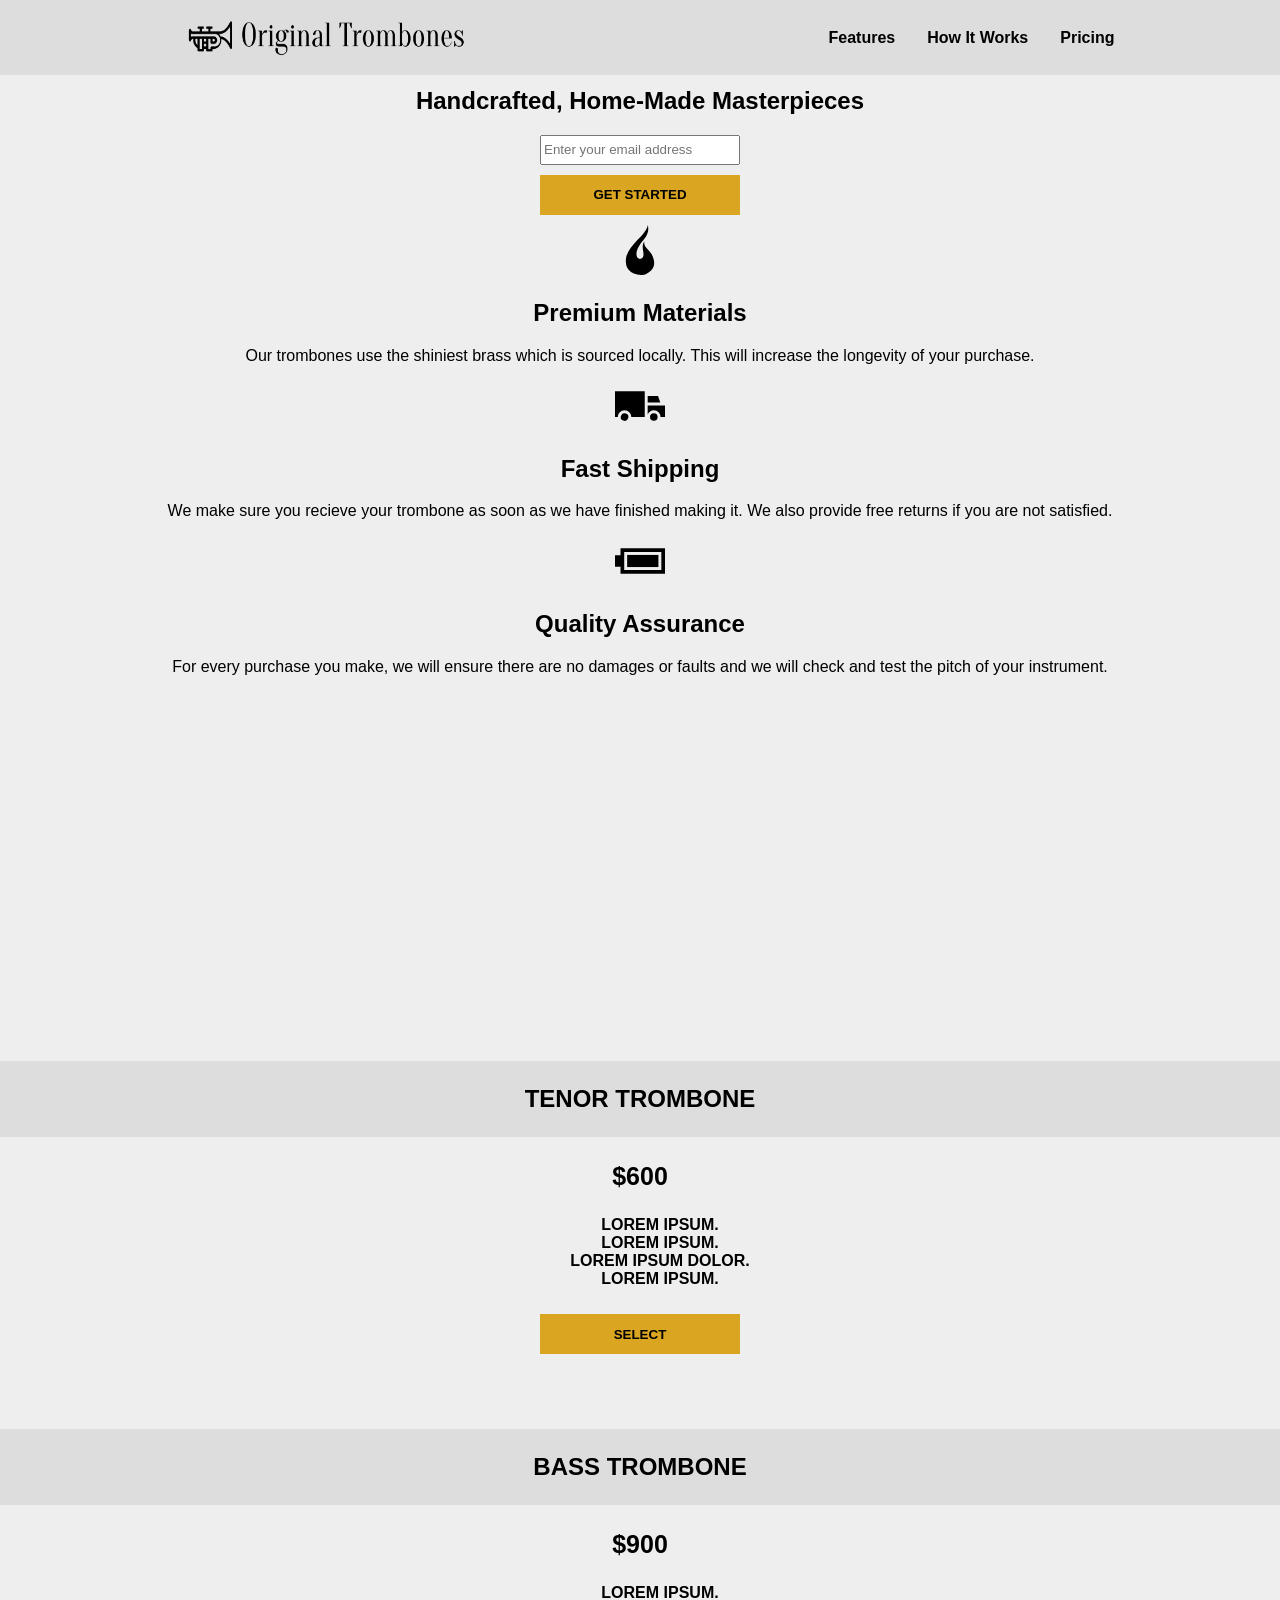
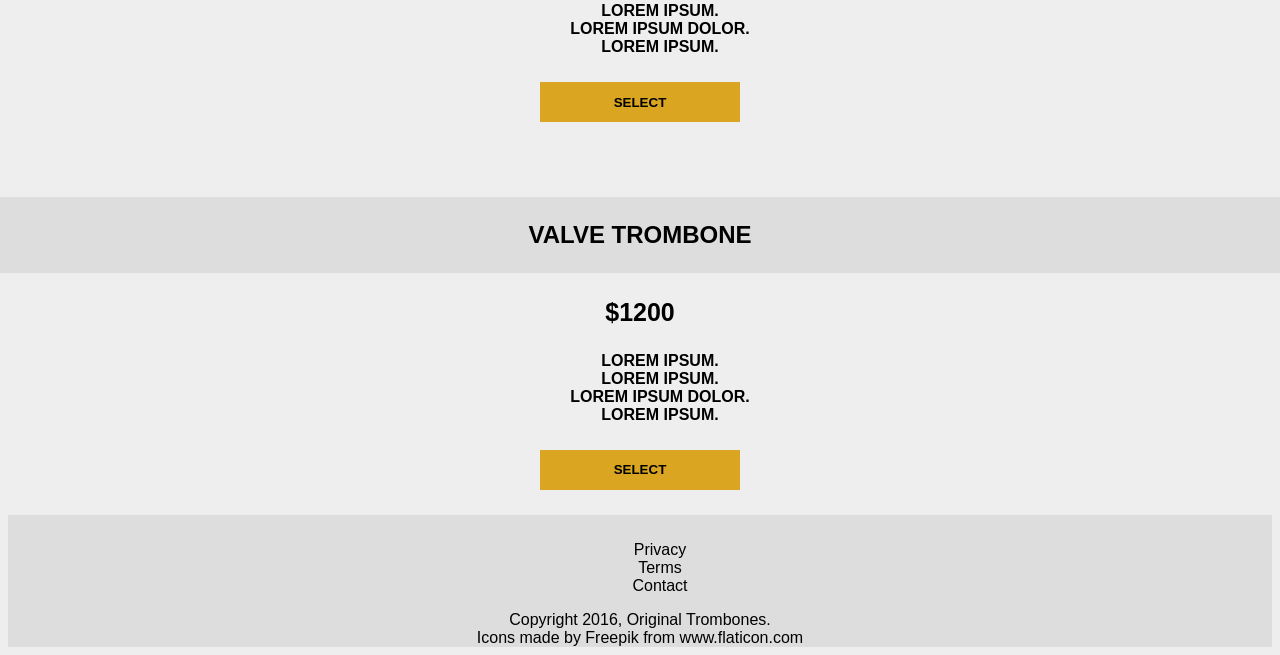
<file: 110/responsive-landing-page/index.html>
<!DOCTYPE html>
<html>
  <head>
    <meta charset="UTF-8" />
    <meta name="viewport" content="width=device-width" />

    <title>Original Trombone</title>

    <link rel="stylesheet" href="assets/css/styles.css" type="text/css" />
  </head>
  <body>
      <header>
        <img src="assets/images/original_trombones.png" alt="Original Trombones" height="40" width="300" id="headimage">
        
        <nav>
            <ul id="navbar">
                <li><a href="#">Features</a></li>
                <li><a href="#">How It Works</a></li>
                <li><a href="#">Pricing</a></li>
            </ul>
        </nav>
      </header>
          <h2 id="title">Handcrafted, Home-Made Masterpieces</h2>
      
            <form>
                <input name="email" id="email" type="email" placeholder="Enter your email address" required/>
                <br>
                <input id="submit" type="submit" value="Get Started"/>
            </form>
        <img src="assets/images/flame.svg" alt="Flame icon" height="50" width="50" class="icon">
          <h2>Premium Materials</h2>
            <p>Our trombones use the shiniest brass which is sourced locally. This will
    increase the longevity of your purchase.</p>
      
        <img src="assets/images/truck.svg" alt="Icon of a truck" height="50" width="50" class="icon">
             
          <h2>Fast Shipping</h2>
            <p>We make sure you recieve your trombone as soon as we have finished making it. We also provide free returns if you are not satisfied.</p>
      
    <div class="icon">
        <img src="assets/images/battery.svg" alt="Icon of a battery" height="50" width="50" class="icon">
    </div>
          <h2>Quality Assurance</h2>
            <p>For every purchase you make, we will ensure there are no damages or faults and we will check and test the pitch of your instrument.</p>
            
            <iframe width="560" height="315" src="https://www.youtube.com/embed/y8Yv4pnO7qc" frameborder="0" allow="accelerometer; autoplay; clipboard-write; encrypted-media; gyroscope; picture-in-picture" allowfullscreen></iframe>

        <section id="store">
            <div class="product"><h2>TENOR TROMBONE</h2>
                <h3>$600</h3>
                <ul>
                    <li>Lorem ipsum.</li>
                    <li>Lorem ipsum.</li>
                    <li>Lorem ipsum dolor.</li>
                    <li>Lorem ipsum.</li>
                </ul>
                    <button class="select">Select</button>
            </div>
            
            <div class="product"><h2>BASS TROMBONE</h2>
                <h3>$900</h3>
                <ul>
                    <li>Lorem ipsum.</li>
                    <li>Lorem ipsum.</li>
                    <li>Lorem ipsum dolor.</li>
                    <li>Lorem ipsum.</li>
                </ul>
                    <button class="select">Select</button>
            </div>
            
            <div class="product"><h2>VALVE TROMBONE</h2>
                <h3>$1200</h3>
                <ul>
                    <li>Lorem ipsum.</li>
                    <li>Lorem ipsum.</li>
                    <li>Lorem ipsum dolor.</li>
                    <li>Lorem ipsum.</li>
                </ul>
                    <button class="select">Select</button>
            </div>
        </section>
      <footer>
        <ul>
            <li><a href="url">Privacy</a></li>
            <li><a href="url">Terms</a></li>
            <li><a href="url">Contact</a></li>
        </ul>
        
        <span>Copyright 2016, Original Trombones.</span>
          <div>
      Icons made by <a href="https://www.flaticon.com/authors/freepik" title="Freepik">Freepik</a> from <a href="https://www.flaticon.com/" title="Flaticon">www.flaticon.com</a>
    </div>
      </footer>
  </body>
</html>
</file>
<file: 110/responsive-landing-page/assets/css/styles.css>
/* General Styles */
html {
    font-family: sans-serif, serif, monospace;
    text-align: center;
}

body {
    background-color: #eee;
}

/* Nav stuff */

#navbar {
    text-align: center;
    font-weight: 550;
    display: inline-flex;
}

#navbar li {
    padding-left: 2em;
}

li {
    list-style: none;
    text-align: center;
}

a {
    color: black;
    text-decoration: none;
}

/* Header */

header {
    top: 0;
    min-height: 75px;
    padding: 0 20px;
    display: flex;
    justify-content: space-around;
    align-items: center;
    background-color: #ddd;
    margin: -8px
}

/* Form Styles */

#email {
    width: 200px;
    height: 30px;
    display: inline-block;
}

#submit, .select {
    font-weight: 600;
    margin: 10px;
    height: 40px;
    width: 200px;
    background-color: goldenrod;
    border: none;
    text-transform: uppercase;
}

/* Body Elements */

.icon {
    width: 60vm;
    display: inline-flex;
    align-items: center;
    justify-content: center;
}

#title {
    display: inline-flex;
}

.product {
    padding: 15px 0;
    width: 100%;
    text-transform: uppercase;
    font-weight: 700;
    margin-top: 15px;
}

.product h2 {
    background-color: #ddd;
    margin-left: -8px;
    margin-right: -8px;
    padding: 1em;
}

h3 {
    font-size: 25px;
}

footer {
    background-color: #ddd;
    padding-top: 10px;
    text-align: center;
}

/* Apply to all sizes */
*, *:before, *:after {
  box-sizing: border-box;
}

/* Media Query */

@media (max-width:800px) {
    .icon {
        margin-top: 15px;
        width: 100%;
        position: relative;
    }
    
    #navbar {
        display: inline-block;
        width: 100%;
        position: relative;
    }
    
    #navbar li {
        margin-bottom: 15px;
    }
    
    .product h2 {
        padding: 0.1em;
    }
    
    #submit, .select {
        width: 150px;
        height: 30px;
        font-size: 14;
    }
    
    iframe {
        width: 400px;
        height: 250px;
    }
}
</file>
